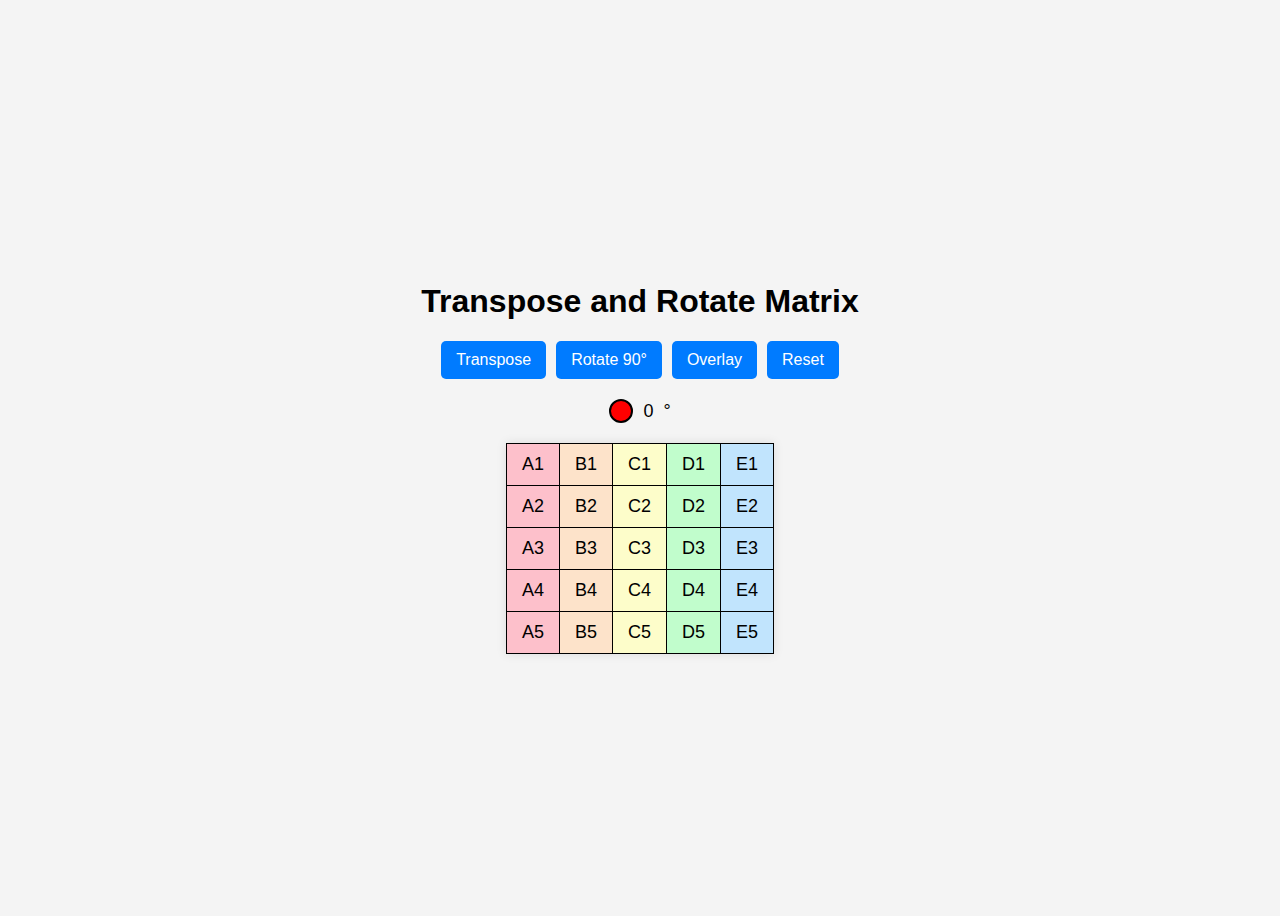
<file: html/matrix-rotator.html>
<!DOCTYPE html>
<html lang="en">
<head>
    <meta charset="UTF-8">
    <meta name="viewport" content="width=device-width, initial-scale=1.0">
    <title>Table Transformations</title>
    <style>
        body {
            font-family: Arial, sans-serif;
            display: flex;
            flex-direction: column;
            align-items: center;
            justify-content: center;
            height: 100vh;
            background-color: #f4f4f4;
        }
        .button-container {
            display: flex;
            gap: 10px;
            margin-bottom: 10px;
        }
        button {
            padding: 10px 15px;
            border: none;
            border-radius: 5px;
            cursor: pointer;
            font-size: 16px;
            background-color: #007BFF;
            color: white;
            transition: background 0.3s;
        }
        button:hover {
            background-color: #0056b3;
        }
        .status-container {
            display: flex;
            align-items: center;
            margin-top: 10px;
            gap: 10px;
            font-size: 18px;
        }
        .status-indicator {
            width: 20px;
            height: 20px;
            border-radius: 50%;
            background-color: red;
            border: 2px solid black;
        }
        table {
            border-collapse: collapse;
            margin-top: 20px;
            background: white;
            box-shadow: 0 0 10px rgba(0, 0, 0, 0.1);
        }
        th, td {
            border: 1px solid black;
            padding: 10px 15px;
            text-align: center;
            font-size: 18px;
        }
        .old {
            font-style: italic;
            color: gray;
        }
        .r-A {
          background-color: #fdc0cb;
        }
        .r-B {
          background-color: #fde3ca;
        }
        .r-C {
          background-color: #fdfdca;
        }
        .r-D {
          background-color: #c1fdcc;
        }
        .r-E {
          background-color: #c1e4fd;
        }
    </style>
</head>
<body>
    <h1>Transpose and Rotate Matrix</h1>
    <div class="button-container">
        <button onclick="transposeTable()">Transpose</button>
        <button onclick="rotateTable()">Rotate 90°</button>
        <button onclick="overlayTable()">Overlay</button>
        <button onclick="resetTable()">Reset</button>
    </div>
    <div class="status-container">
        <div id="statusIndicator" class="status-indicator"></div>
        <span id="rotationCounter">0</span>°
    </div>
    <table id="dataTable"></table>

    <script>
        const originalMatrixNull = [
            ['A1', 'B1', 'C1', 'D1', 'E1'],
            ['A2', 'B2', 'C2', 'D2', 'E2'],
            ['A3', 'B3', 'C3', 'D3', 'E3'],
            ['A4', 'B4', 'C4', 'D4', 'E4'],
            ['A5', 'B5', 'C5', 'D5', 'E5']
        ];
        const originalMatrixEins = [
            ['Jahr', 'Produkte', 'Services', '3rd Party', 'Intern'],
            ['2025', 'B2', 'C2', 'D2', 'E2'],
            ['2024', 'B3', 'C3', 'D3', 'E3'],
            ['2023', 'B4', 'C4', 'D4', 'E4'],
            ['2022', 'B5', 'C5', 'D5', 'E5']
        ];
        const originalMatrix = originalMatrixNull;

        let matrix = JSON.parse(JSON.stringify(originalMatrix));
        let isTransposed = false;
        let rotationAngle = 0;

        function renderTable() {
            const table = document.getElementById("dataTable");
            table.innerHTML = "";
            matrix.forEach(row => {
                let tr = document.createElement("tr");
                row.forEach(cell => {
                    let td = document.createElement("td");
                    const classes = ((c) => {
                      const parts = c.split('');
                      return [`r-${parts[0]}`,`c-${parts[1]}`];
                    })(cell);
                    td.classList.add(classes[0]);
                    td.classList.add(classes[1]);
                    td.textContent = cell;
                    tr.appendChild(td);
                });
                table.appendChild(tr);
            });
        }

        function updateStatus() {
            document.getElementById("statusIndicator").style.backgroundColor = isTransposed ? "green" : "red";
            document.getElementById("rotationCounter").textContent = rotationAngle;
        }

        function transposeTable() {
            matrix = matrix[0].map((_, colIndex) => matrix.map(row => row[colIndex]));
            isTransposed = !isTransposed;
            renderTable();
            updateStatus();
        }

        function rotateTable() {
            matrix = matrix[0].map((_, colIndex) => matrix.map(row => row[colIndex]).reverse());
            rotationAngle = (rotationAngle + 90) % 360;
            renderTable();
            updateStatus();
        }

        function resetTable() {
            matrix = JSON.parse(JSON.stringify(originalMatrix));
            isTransposed = false;
            rotationAngle = 0;
            renderTable();
            updateStatus();
        }

        function overlayTable() {
            matrix = JSON.parse(JSON.stringify(originalMatrix));
            const table = document.getElementById("dataTable");
            const cells = table.getElementsByTagName('td');
            let i=0;
            for (let row=0; row<matrix.length; row++) {
              for (let col=0; col<matrix[row].length; col++) {
                 console.log(matrix[row][col]);
                 const div = document.createElement('div');
                 div.textContent = matrix[row][col];
                 div.classList.add('old');
                 cells[i].prepend(div);
                 i++;
              }
            }
        }

        renderTable();
        updateStatus();
        console.log(originalMatrix);
    </script>
</body>
</html>
</file>
